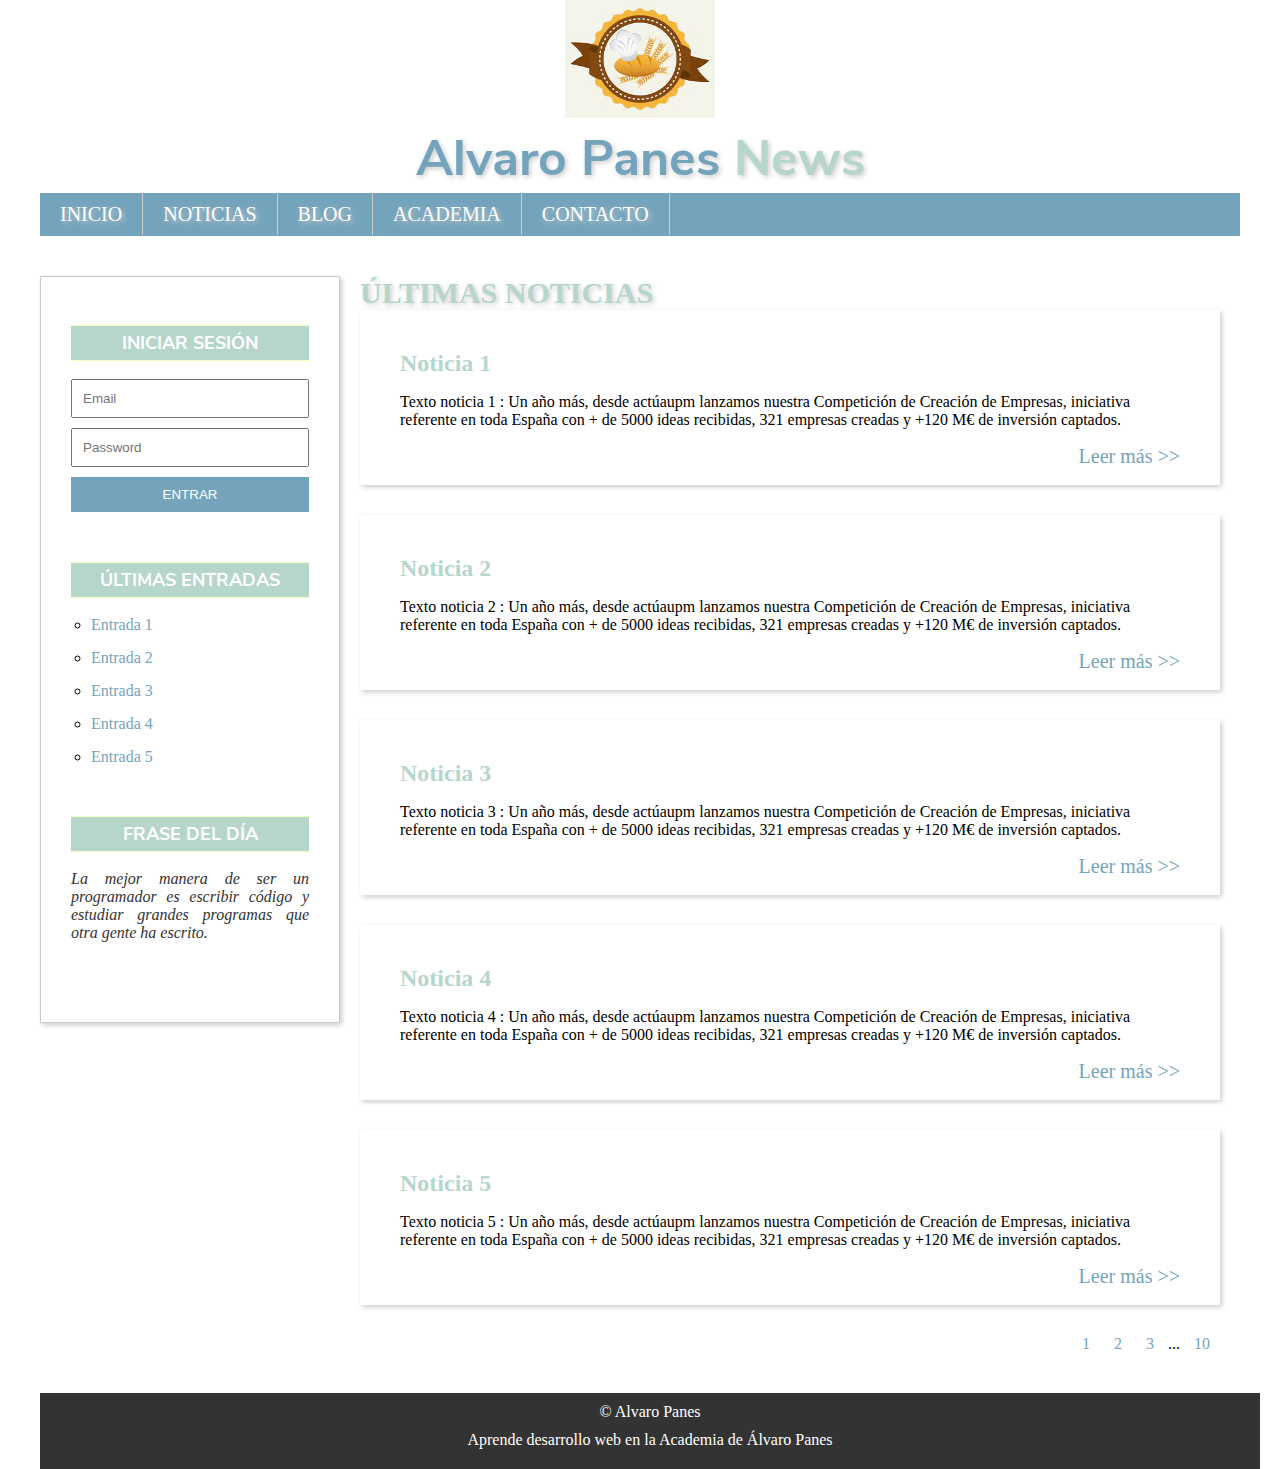
<file: index.html>
<!DOCTYPE html>
<html lang="en">
	<head>
		<meta charset="UTF-8">
		 <meta name="viewport" content="width=device-width, initial-scale=1.0">
		<title> Aprendiendo CSS</title>
		
		<link rel="stylesheet" type="text/css" href="css/styles.css">
	</head>
	<body>
		<div id="container"> 
			<header>
				<img src="img/panlogo.jfif" alt="imagen de un pan"/>
				<h1>Alvaro Panes <span class="text-secondary">News</span></h1>
			</header>
			
			<nav id="main-menu">
				<ul>
					<li> 
						<a href="index.html">Inicio</a>
					</li>
					<li> 
						<a>Noticias</a>
						<ul>
							<li>
								<a href="#">Desarrollo web</a>
							</li>
							<li>
								<a href="#">Programación</a>
							</li>
							<li>
								<a href="#">Desarrollo móvil</a>
							</li>
						</ul>
					</li>
					<li> 
						<a href="#">Blog</a>
					</li>
					<li> 
						<a href="https://kikopalomares.com/cursos" target="_blank">Academia</a>
					</li>
					<li> 
						<a href="#">Contacto</a>
					</li>
				</ul>
			</nav>
			
			<aside>
				<div class="widget">
					<h3>Iniciar sesión</h3>
					<form>
						<input type="email" name="email" placeholder="Email">
						<input type="password" name="password" placeholder="Password">
						<input type="submit" value="Entrar">
					</form>
					
				</div>
				<div class="widget">
					<h3>Últimas entradas</h3>
					<ul>
						<li>
							<a href="#">Entrada 1</a>
						</li>
						<li>
							<a href="#">Entrada 2</a>
						</li>
						<li>
							<a href="#">Entrada 3</a>
						</li>
						<li>
							<a href="#">Entrada 4</a>
						</li>
						<li>
							<a href="#">Entrada 5</a>
						</li>
					</ul>
				</div>
				<div class="widget">
					<h3>Frase del día</h3>
					<blockquote>
					La mejor manera de ser un programador es escribir código y estudiar grandes programas que otra gente ha escrito.
					</blockquote>
				</div>
			</aside>
			
			<section id="content">
				<h1> Últimas Noticias</h1>
				
				<article>
					<h2> Noticia 1</h2>
					<p> Texto noticia 1 : Un año más, desde actúaupm lanzamos nuestra Competición de Creación de Empresas, iniciativa referente en toda España con + de 5000 ideas recibidas, 321 empresas creadas y +120 M€ de inversión captados.</p>
					<a href="#">Leer más >></a>
				</article>
				<article>
					<h2> Noticia 2</h2>
					<p> Texto noticia 2 : Un año más, desde actúaupm lanzamos nuestra Competición de Creación de Empresas, iniciativa referente en toda España con + de 5000 ideas recibidas, 321 empresas creadas y +120 M€ de inversión captados.</p>
					<a href="#">Leer más >></a>
				</article>
				<article>
					<h2> Noticia 3</h2>
					<p> Texto noticia 3 : Un año más, desde actúaupm lanzamos nuestra Competición de Creación de Empresas, iniciativa referente en toda España con + de 5000 ideas recibidas, 321 empresas creadas y +120 M€ de inversión captados.</p>
					<a href="#">Leer más >></a>
				</article>
				<article>
					<h2> Noticia 4</h2>
					<p> Texto noticia 4 : Un año más, desde actúaupm lanzamos nuestra Competición de Creación de Empresas, iniciativa referente en toda España con + de 5000 ideas recibidas, 321 empresas creadas y +120 M€ de inversión captados.</p>
					<a href="#">Leer más >></a>
				</article>
				<article>
					<h2> Noticia 5</h2>
					<p> Texto noticia 5 : Un año más, desde actúaupm lanzamos nuestra Competición de Creación de Empresas, iniciativa referente en toda España con + de 5000 ideas recibidas, 321 empresas creadas y +120 M€ de inversión captados.</p>
					<a href="#">Leer más >></a></a></a>
				</article>
				<ul class="pagination">
					<li><a href="#">1</a></li>
					<li><a href="#">2</a></li>
					<li><a href="#">3</a></li>
					<li>...</li>
					<li><a href="#">10</a></li>
				</ul>
			</section>
			<footer>
				<div>
					<a href="#" target="_blank">&copy; Alvaro Panes</a>
				</div>
				<div>
					Aprende desarrollo web en la <a href="#" target="_blank">Academia de Álvaro Panes</a>
				</div>
			</footer>
			
		</div>
	</body>
</html>
</file>
<file: css/styles.css>
@import "./colors.css";
@import "./fonts.css";
@import "./common.css";
@import "./header.css";
@import "./main-menu.css";
@import "./aside.css";
@import "./content.css";
@import "./footer.css";









/*
h1{
	color:red;
	text-align:center;
}
p{
	font-size:25px;
	border:1px red solid;
	margin-top:20px;
	margin-bottom:50px;
	margin-left:15px;
	margin-right:25px;
}
p.primero:first-child::first-letter{
	font-size:40px;
	color:yellow;
}
div{
	border:2px green solid;
	margin: 30px 10px 15px 30px;
	margin:auto;
}
body{
	background-image:url("C:/Users/apanes/Desktop/Imagenes Malaga/20211124125014_655583_ticket_v2.jpeg");
	background-size:100%;
	background-repeat:no-repeat;
	background-position:center;
	background-attachment:scroll;
	background-color:pink;
	margin:auto;
}
*/
</file>
